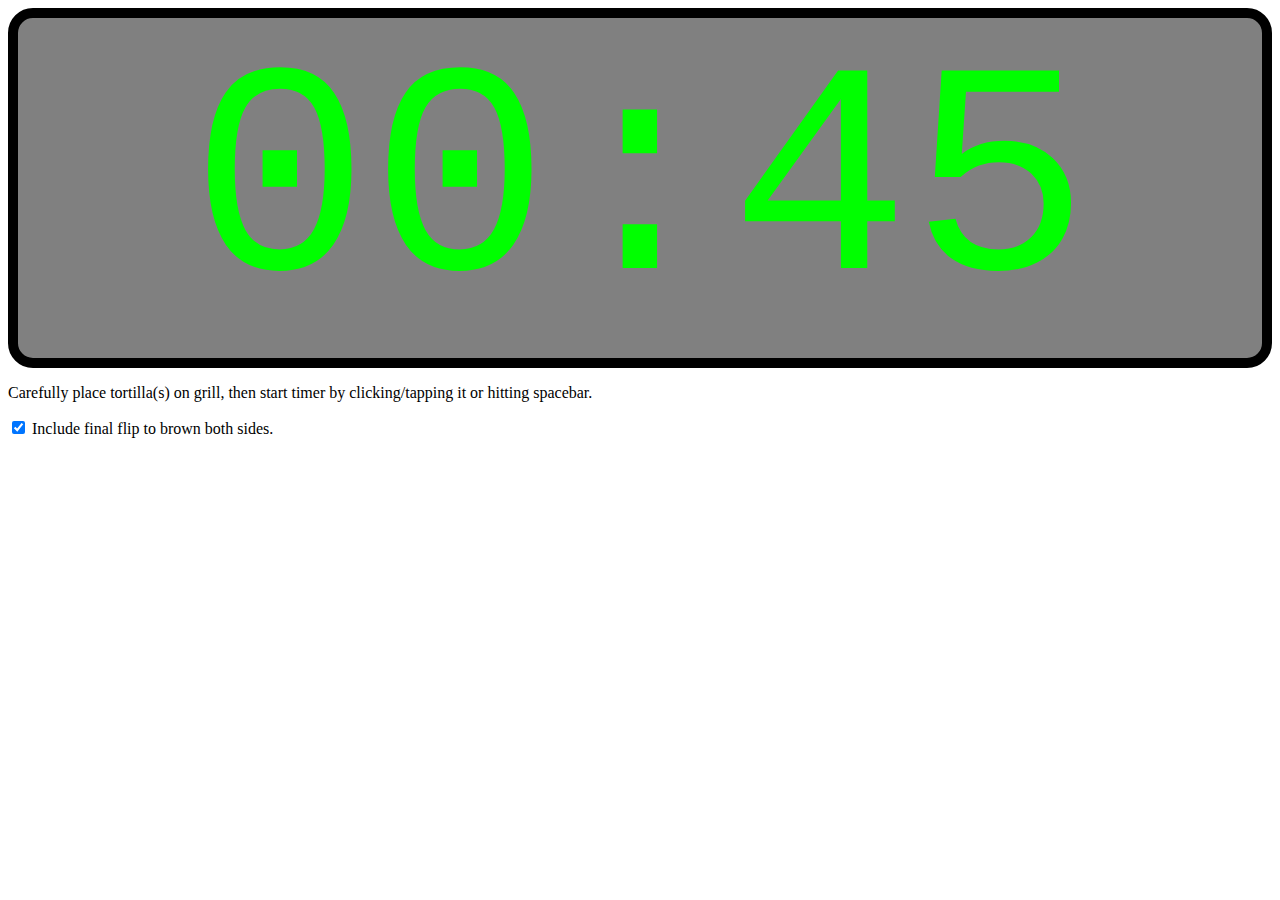
<file: index.html>
<!DOCTYPE html>
<html lang="en">

<head>
    <meta charset="UTF-8">
    <meta name="viewport" content="width=device-width, initial-scale=1.0">
    <meta http-equiv="X-UA-Compatible" content="ie=edge">
    <title>Tortilla Timer</title>
    <link rel="stylesheet" href="./style.css">
    <link rel="icon" href="./favicon.ico" type="image/x-icon">
</head>

<body>
    <div id="timer" onclick="onButtonPressed()">00:45</div>
    <p id="instruction">Carefully place tortilla(s) on grill, then start timer by clicking/tapping it or hitting spacebar.</p>

    <input type="checkbox" id="final-flip" name="final-flip" checked>
    <label for="final-flip">Include final flip to brown both sides.</label>

    <script src="./site.js"></script>
</body>

</html>
</file>
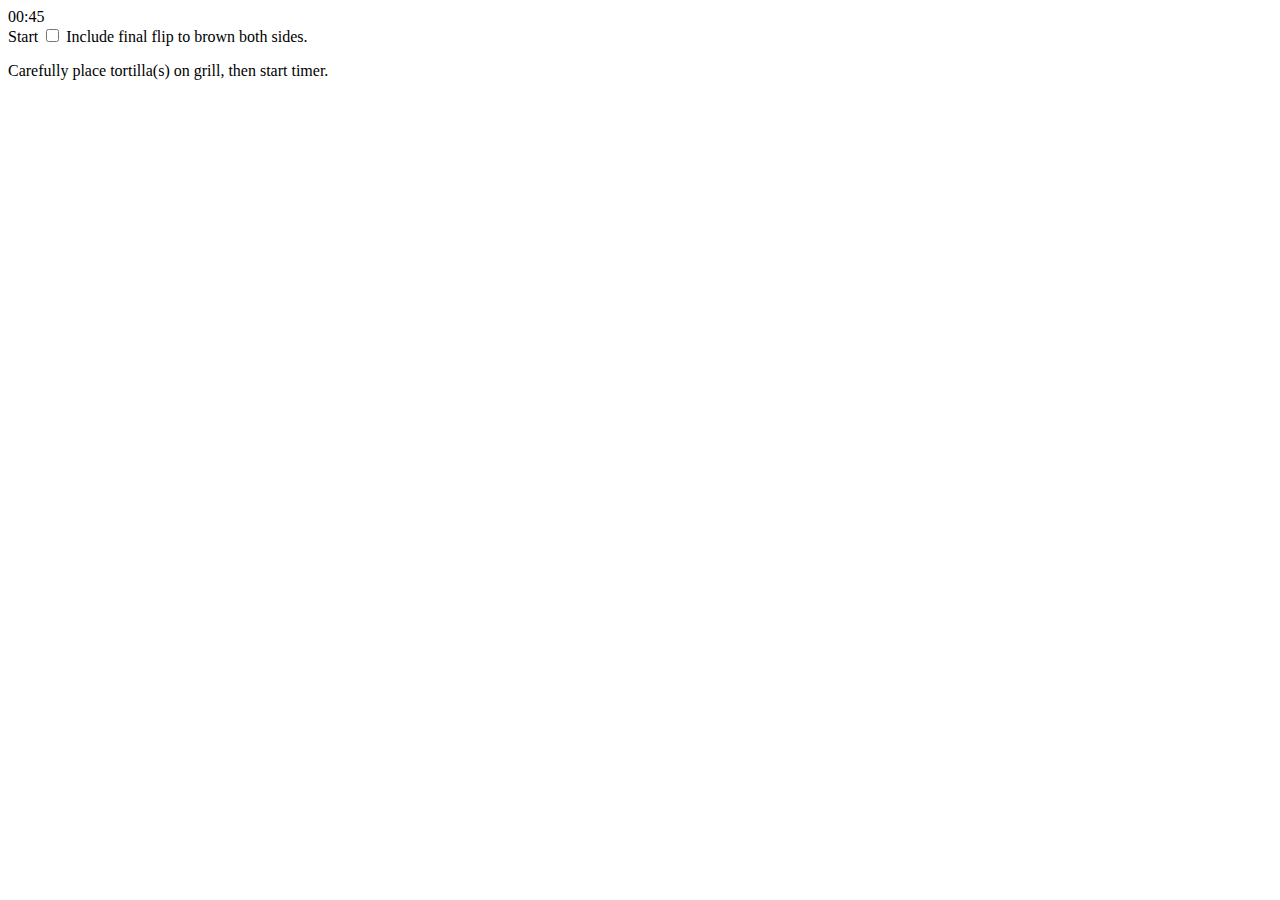
<file: wwwroot/index.html>
<!DOCTYPE html>
<html lang="en">
  <head>
    <meta charset="UTF-8">
    <meta name="viewport" content="width=device-width, initial-scale=1.0">
    <meta http-equiv="X-UA-Compatible" content="ie=edge">
    <title>Tortilla Timer</title>
    <!-- <link rel="stylesheet" href="./style.css">
    <link rel="icon" href="./favicon.ico" type="image/x-icon"> -->
  </head>
  <body>
    <div id="timer">00:45</div>
    <a class="FKF6mc TpQm9d QmpIrf" onclick="onButtonPressed()">Start</a>
    <input type="checkbox" id="final-flip" name="final-flip">
    <label for="final-flip">Include final flip to brown both sides.</label>
    <p id="instruction">Carefully place tortilla(s) on grill, then start timer.</p>
	<script src="/js/site.js"></script>
  </body>
</html>
</file>
<file: style.css>
#timer {
    font-size: 300px;
    border: black;
    border-style: solid;
    border-radius: 25px;
    border-width: 10px;
    text-align: center;
    background: gray;
    color: lime;
    font-family: 'Courier New', monospace;
}
</file>
